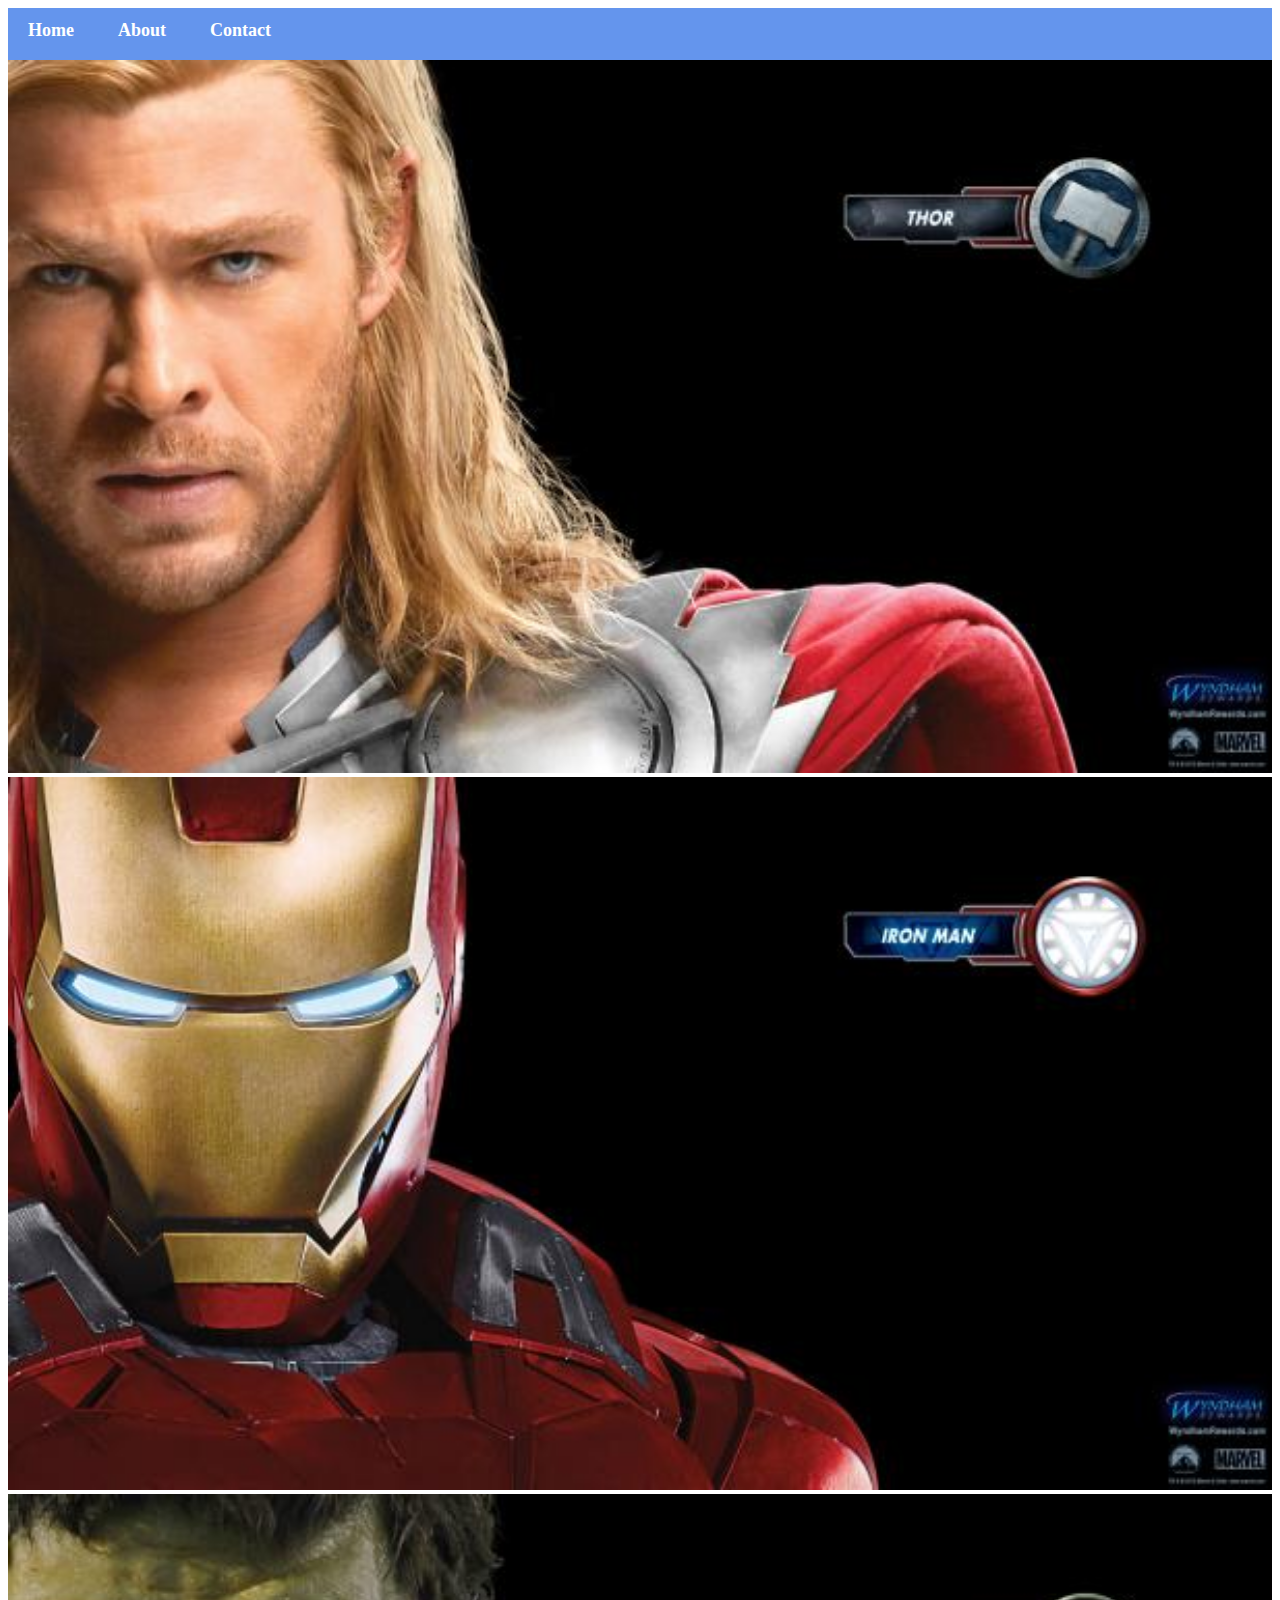
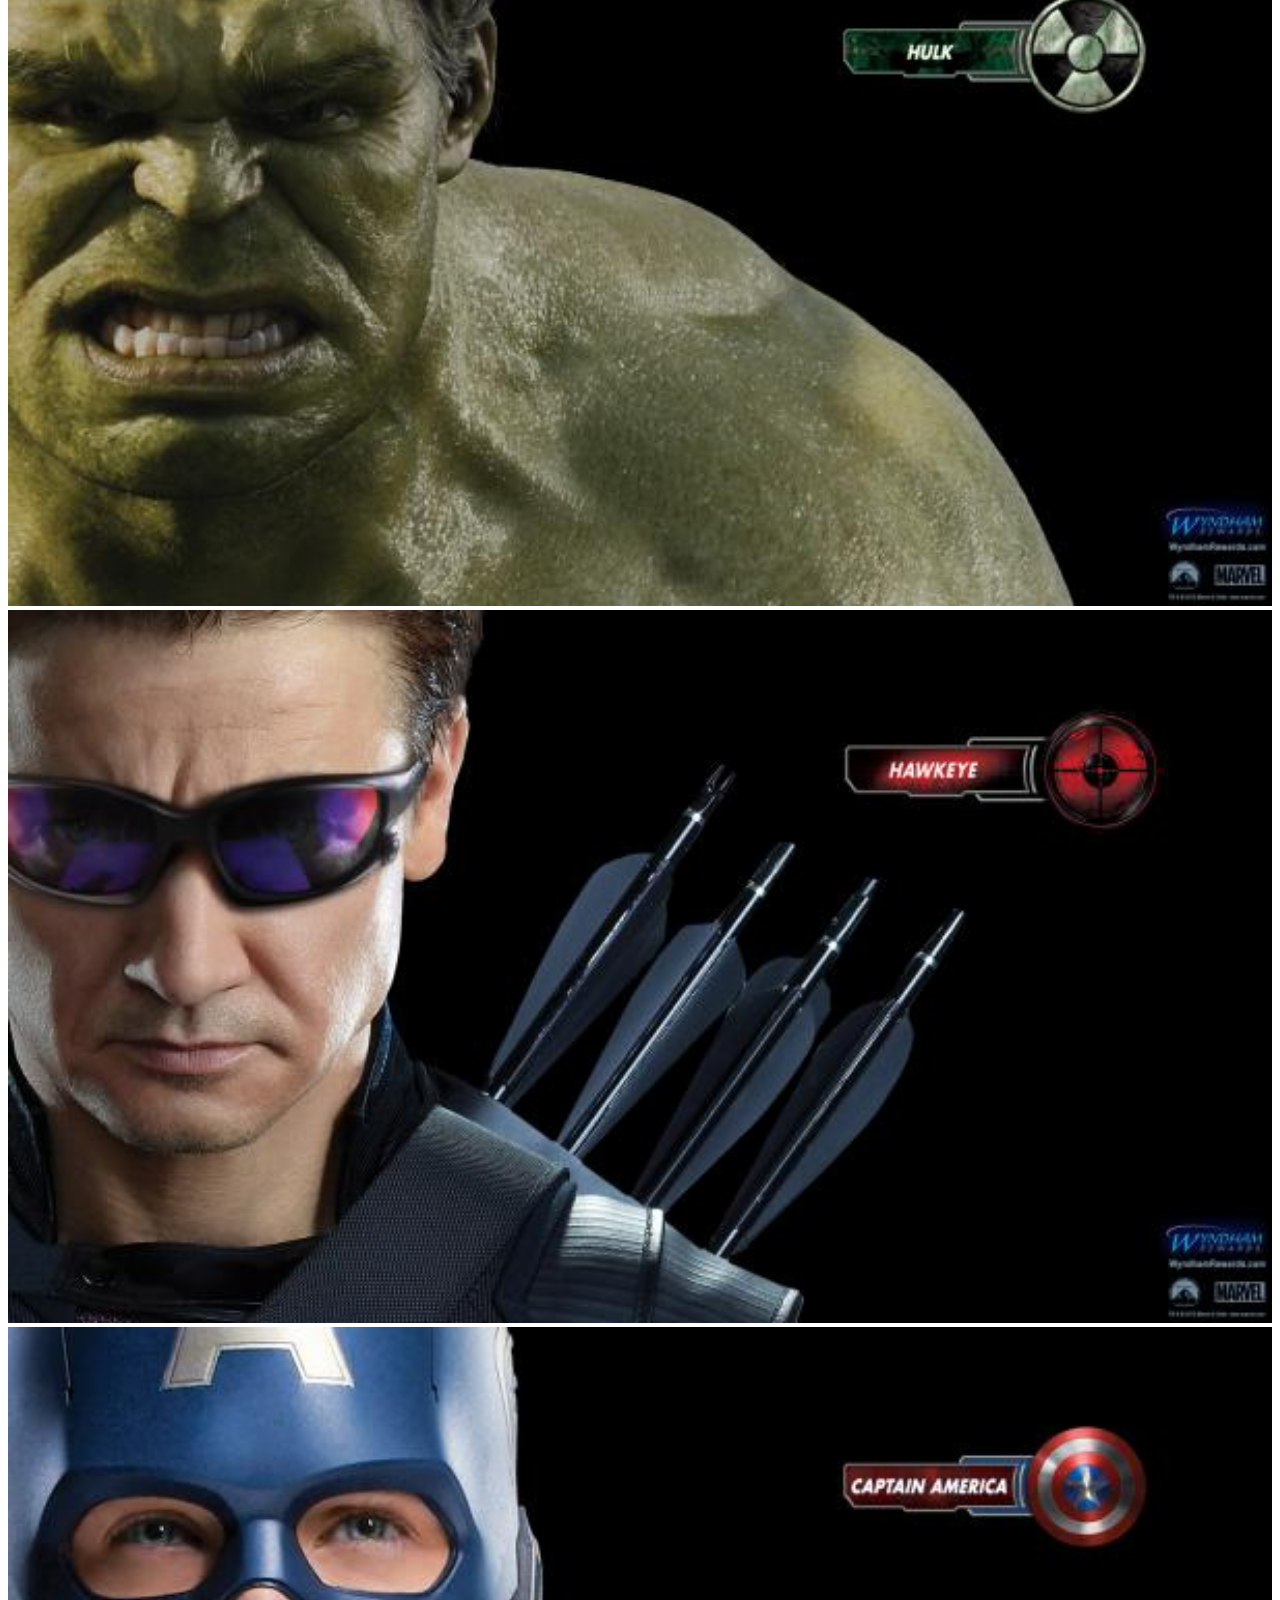
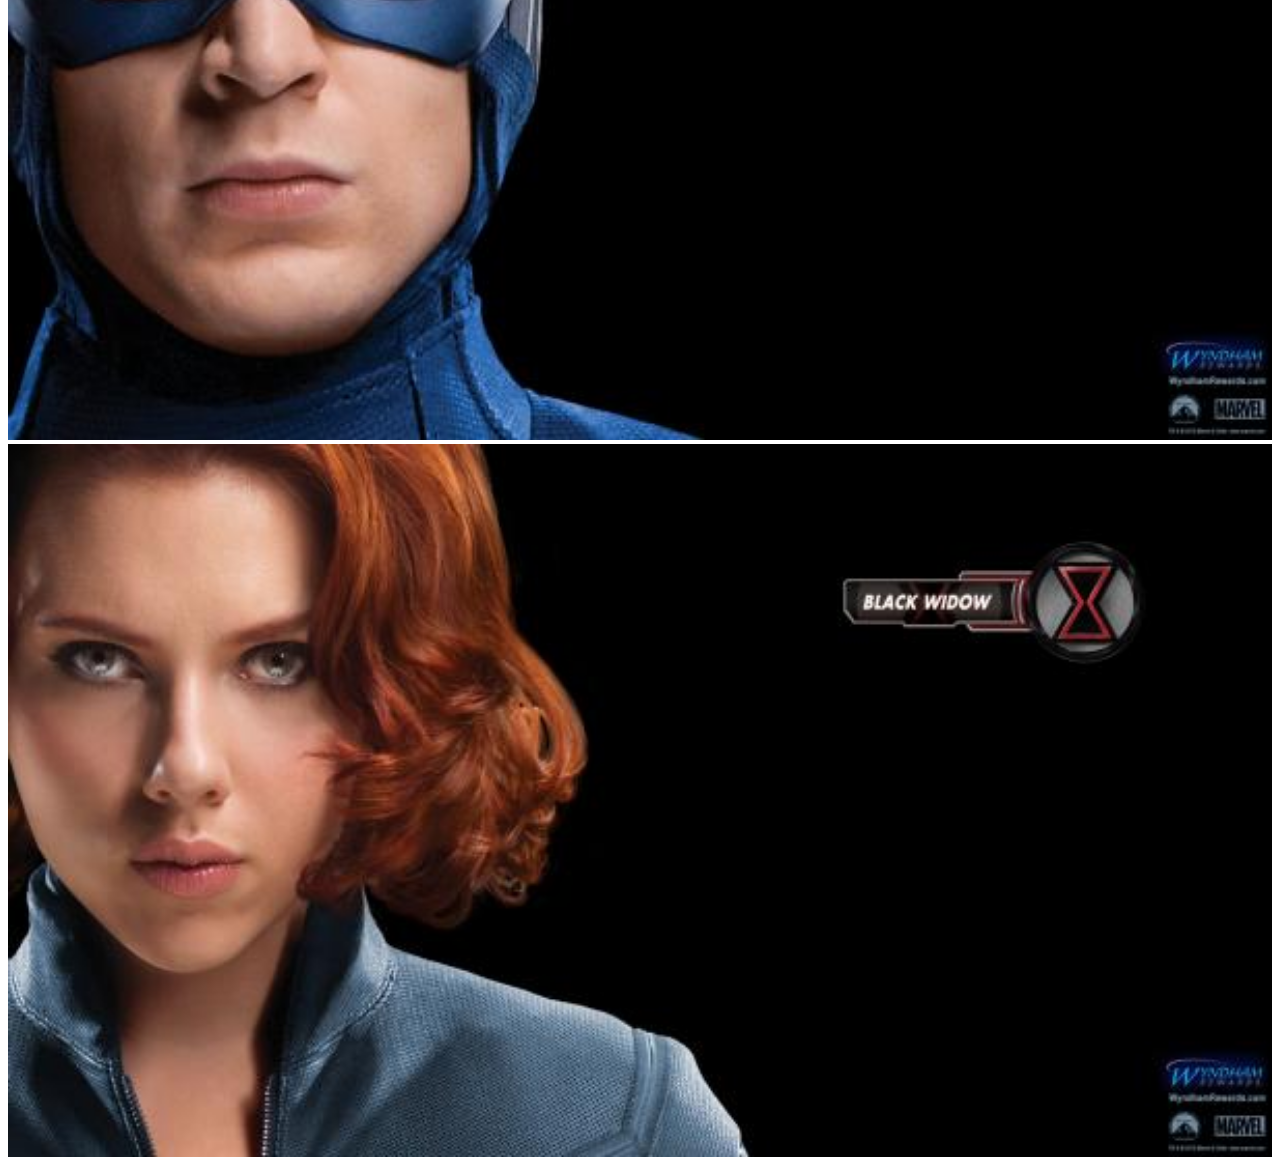
<file: Avengers/index.html>
<!DOCTYPE html>
<html>
  <head>
    <meta charset="UTF-8" />
    <title>Avengers App</title>
    <link rel="stylesheet" href="style.css" />
  </head>
  <body>
    <div id="menu">
      <a href="index.html">Home</a>
      <a href="about.html">About</a>
      <a href="contact.html">Contact</a>
    </div>
    <div class="gallary">
      <a href="avenger-1.html"><img src="images/avengers_01.jpg" /></a>
      <a href="avenger-2.html"><img src="images/avengers_02.jpg" /></a>
      <a href="avenger-3.html"><img src="images/avengers_03.jpg" /></a>
      <a href="avenger-4.html"><img src="images/avengers_04.jpg" /></a>
      <a href="avenger-5.html"><img src="images/avengers_05.jpg" /></a>
      <a href="avenger-6.html"><img src="images/avengers_06.jpg" /></a>
    </div>
  </body>
</html>
</file>
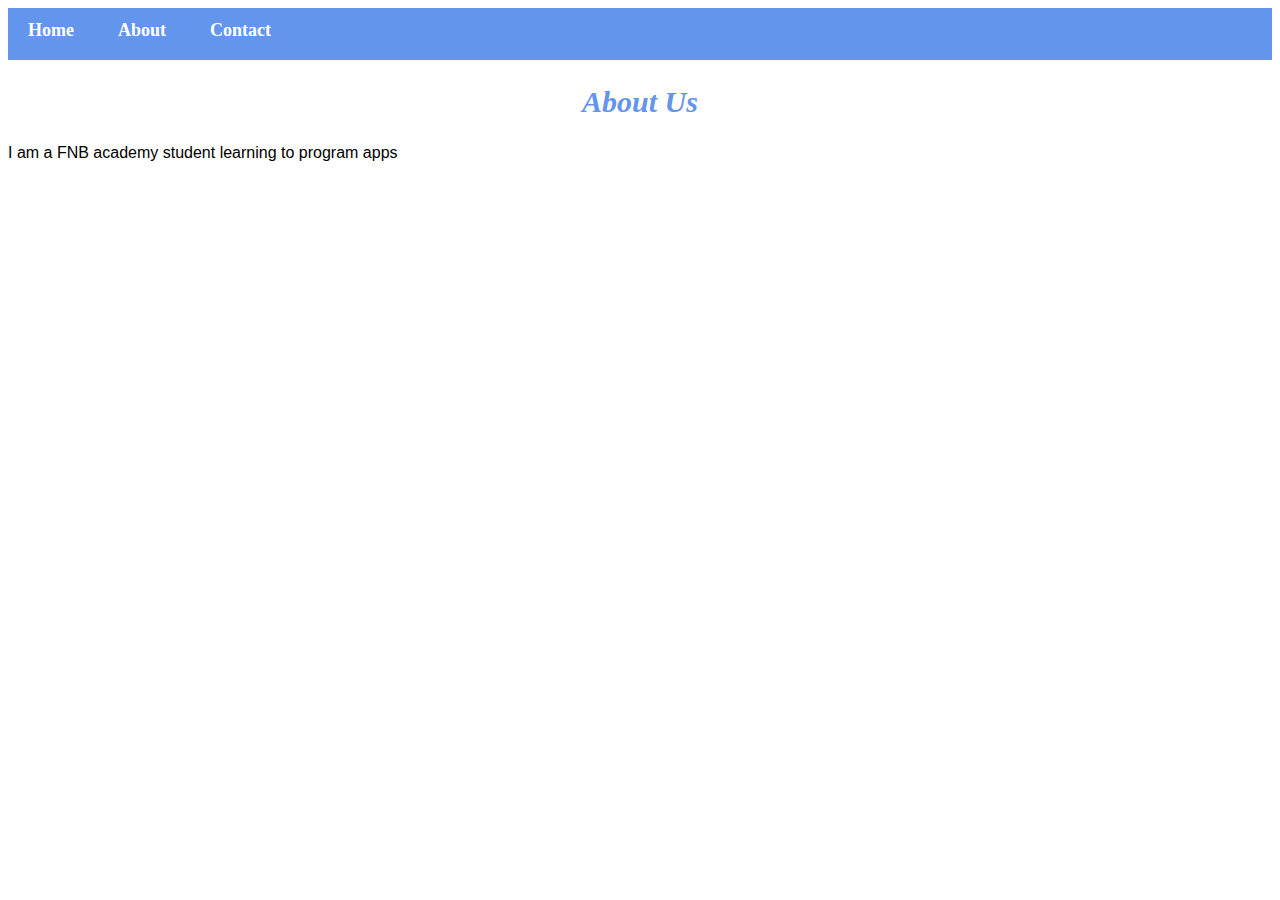
<file: Avengers/about.html>
<!DOCTYPE html>
<html>
<head>
    <meta charset="UTF-8" />
    <title>About</title>
    <link rel="stylesheet" href="style.css">
</head>
<body>
    <div id="menu">
        <a href="index.html">Home</a>
        <a href="about.html">About</a>
        <a href="contact.html">Contact</a>
    </div>

    <h2>About Us</h2>
    <p>I am a FNB academy student learning to program apps</p>
</body>
</html>
</file>
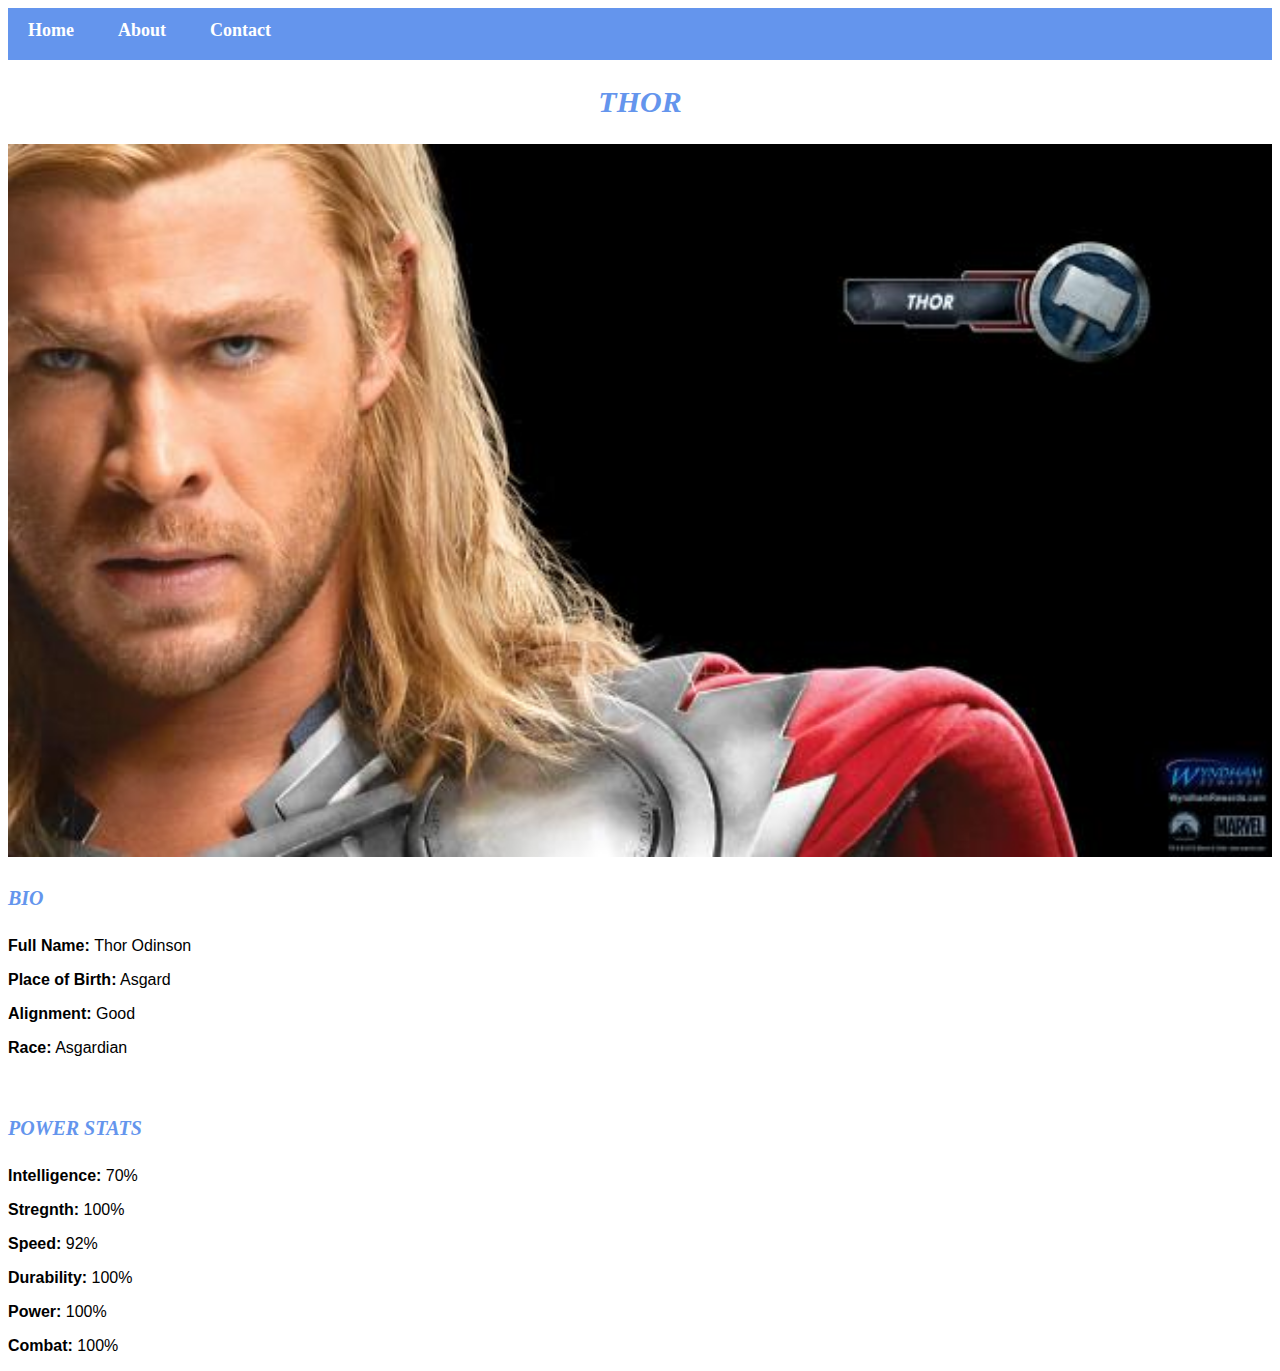
<file: Avengers/avenger-1.html>
<!DOCTYPE html>
<html>
<head>
    <meta charset="UTF-8" />
    <title>Thor</title>
    <link rel="stylesheet" href="style.css">
</head>
<body>
    <div id="menu">
        <a href="index.html">Home</a>
        <a href="about.html">About</a>
        <a href="contact.html">Contact</a>
    </div>
    <h2>THOR</h2>

    <div class="gallary">
        <img src="images/avengers_01.jpg"/>
    </div>
    <h4>BIO</h4>
    <p><b>Full Name: </b>  Thor Odinson</p>
    <p><b>Place of Birth:</b>  Asgard</p>
    <p><b>Alignment:</b>   Good</p>
    <p><b>Race:</b>    Asgardian</p>
    <br/>
    <h4>POWER STATS</h4>
    <p><b>Intelligence:</b>    70%</p>
    <p><b>Stregnth:</b>    100%</p>
    <p><b>Speed:</b>   92%</p>
    <p><b>Durability:</b>  100%</p>
    <p><b>Power:</b>   100%</p>
    <p><b>Combat:</b>  100%</p>
</body>
</html>
</file>
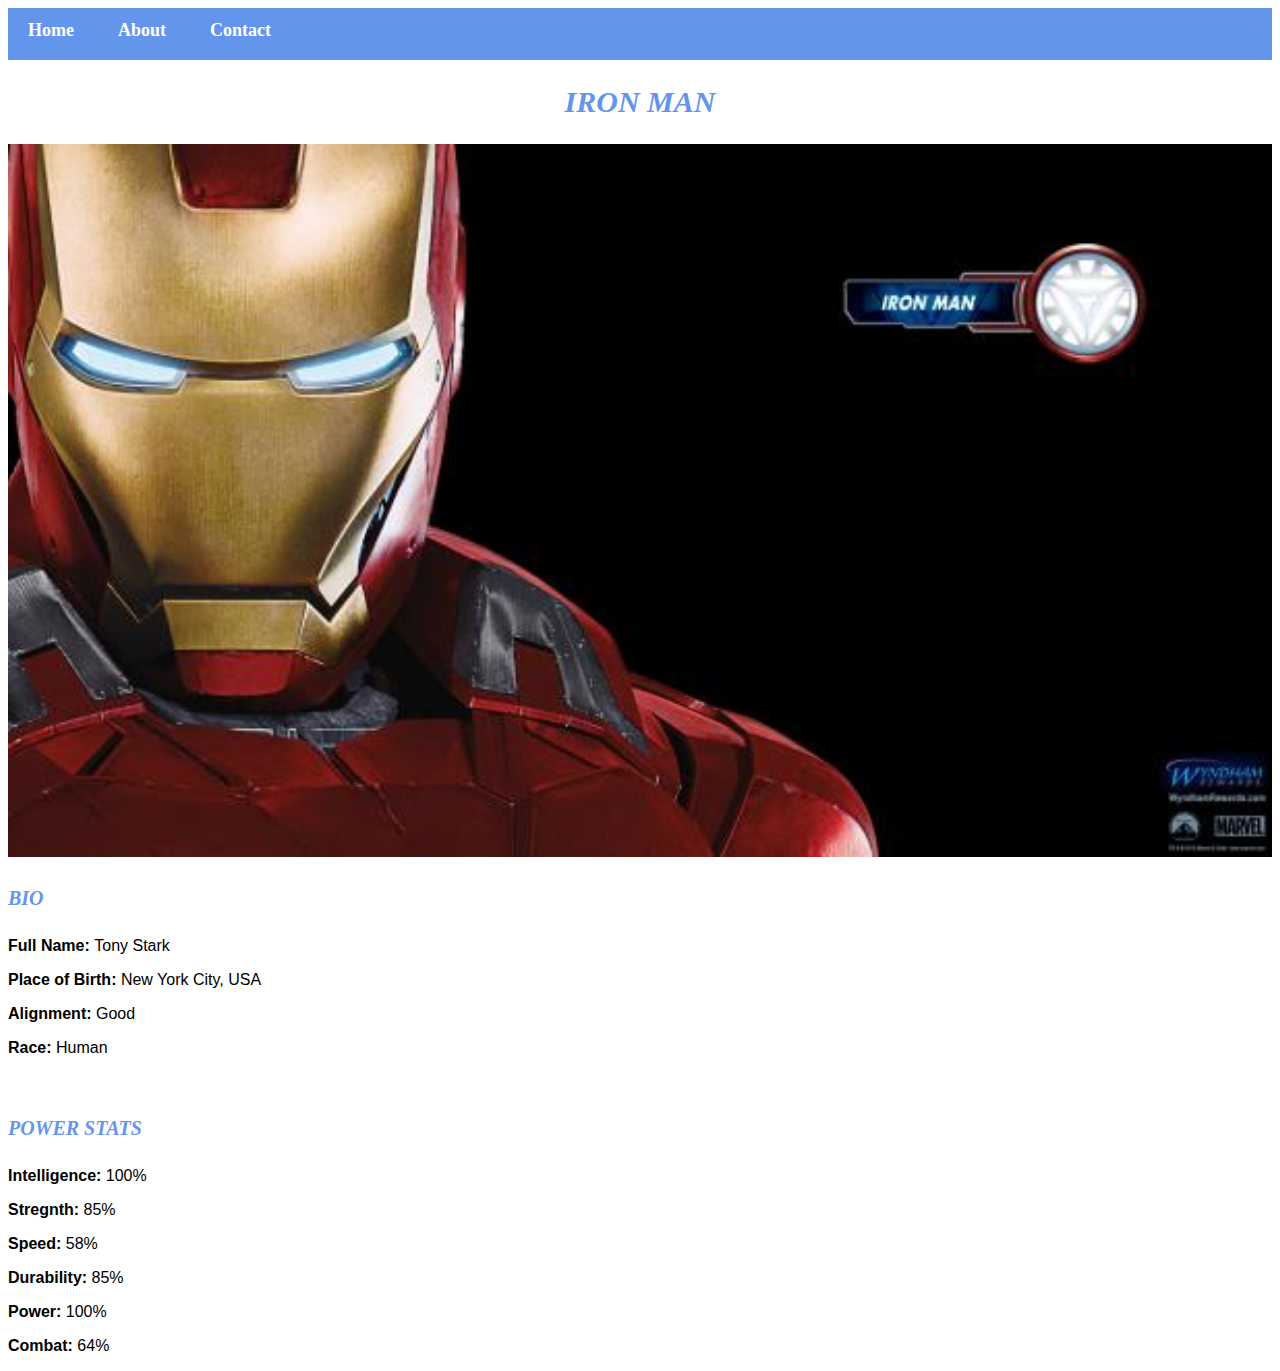
<file: Avengers/avenger-2.html>
<!DOCTYPE html>
<html>
<head>
    <meta charset="UTF-8" />
    <title>Iron Man</title>
    <link rel="stylesheet" href="style.css">
</head>
<body>
    <div id="menu">
        <a href="index.html">Home</a>
        <a href="about.html">About</a>
        <a href="contact.html">Contact</a>
    </div>
    <h2>IRON MAN</h2>
    <div class="gallary">
        <img src="images/avengers_02.jpg"/>
    </div>
   <h4>BIO</h4>
    <p><b>Full Name: </b>  Tony Stark</p>
    <p><b>Place of Birth:</b>  New York City, USA</p>
    <p><b>Alignment:</b>   Good</p>
    <p><b>Race:</b>    Human</p>
    <br/>
    <h4>POWER STATS</h4>
    <p><b>Intelligence:</b>    100%</p>
    <p><b>Stregnth:</b>    85%</p>
    <p><b>Speed:</b>   58%</p>
    <p><b>Durability:</b>  85%</p>
    <p><b>Power:</b>   100%</p>
    <p><b>Combat:</b>  64%</p>
</body>
</html>
</file>
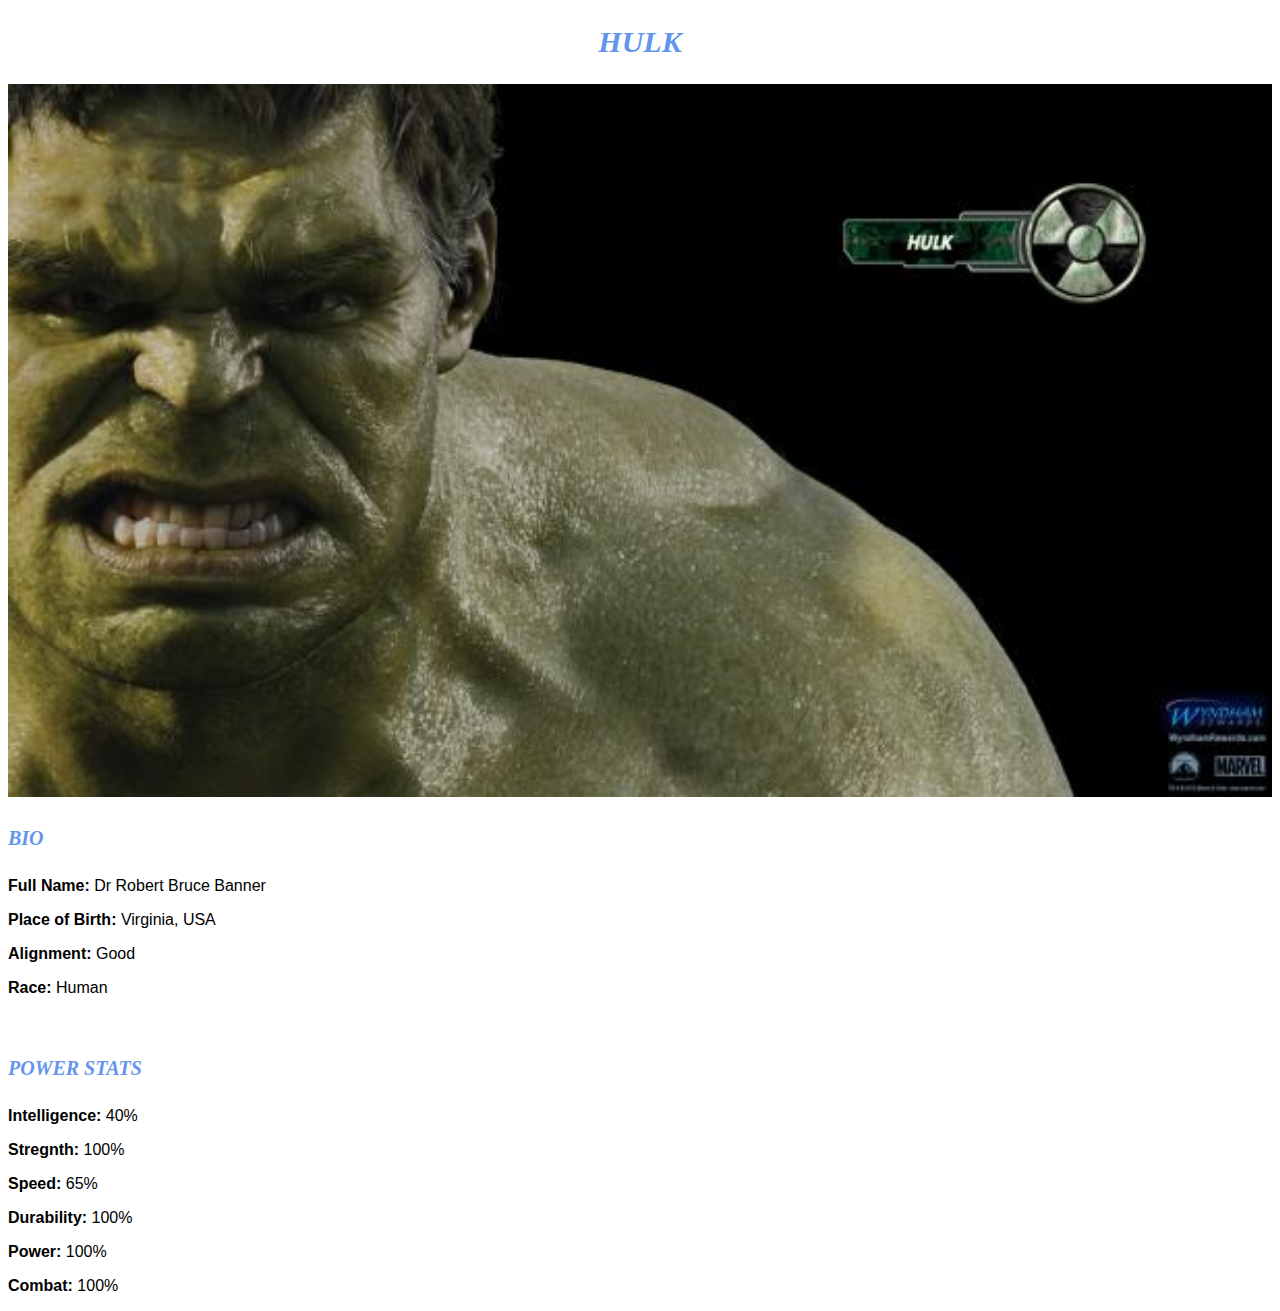
<file: Avengers/avenger-3.html>
<!DOCTYPE html>
<html>
<head>
    <meta charset="UTF-8" />
    <title>Hulk</title>
    <link rel="stylesheet" href="style.css">
</head>
<body>
    <h2>HULK</h2>
    <div class="gallary">
        <img src="images/avengers_03.jpg"/>
    </div>
    <h4>BIO</h4>
    <p><b>Full Name: </b>  Dr Robert Bruce Banner</p>
    <p><b>Place of Birth:</b>  Virginia, USA</p>
    <p><b>Alignment:</b>   Good</p>
    <p><b>Race:</b>    Human</p>
    <br/>
    <h4>POWER STATS</h4>
    <p><b>Intelligence:</b>    40%</p>
    <p><b>Stregnth:</b>    100%</p>
    <p><b>Speed:</b>   65%</p>
    <p><b>Durability:</b>  100%</p>
    <p><b>Power:</b>   100%</p>
    <p><b>Combat:</b>  100%</p>
</body>
</html>
</file>
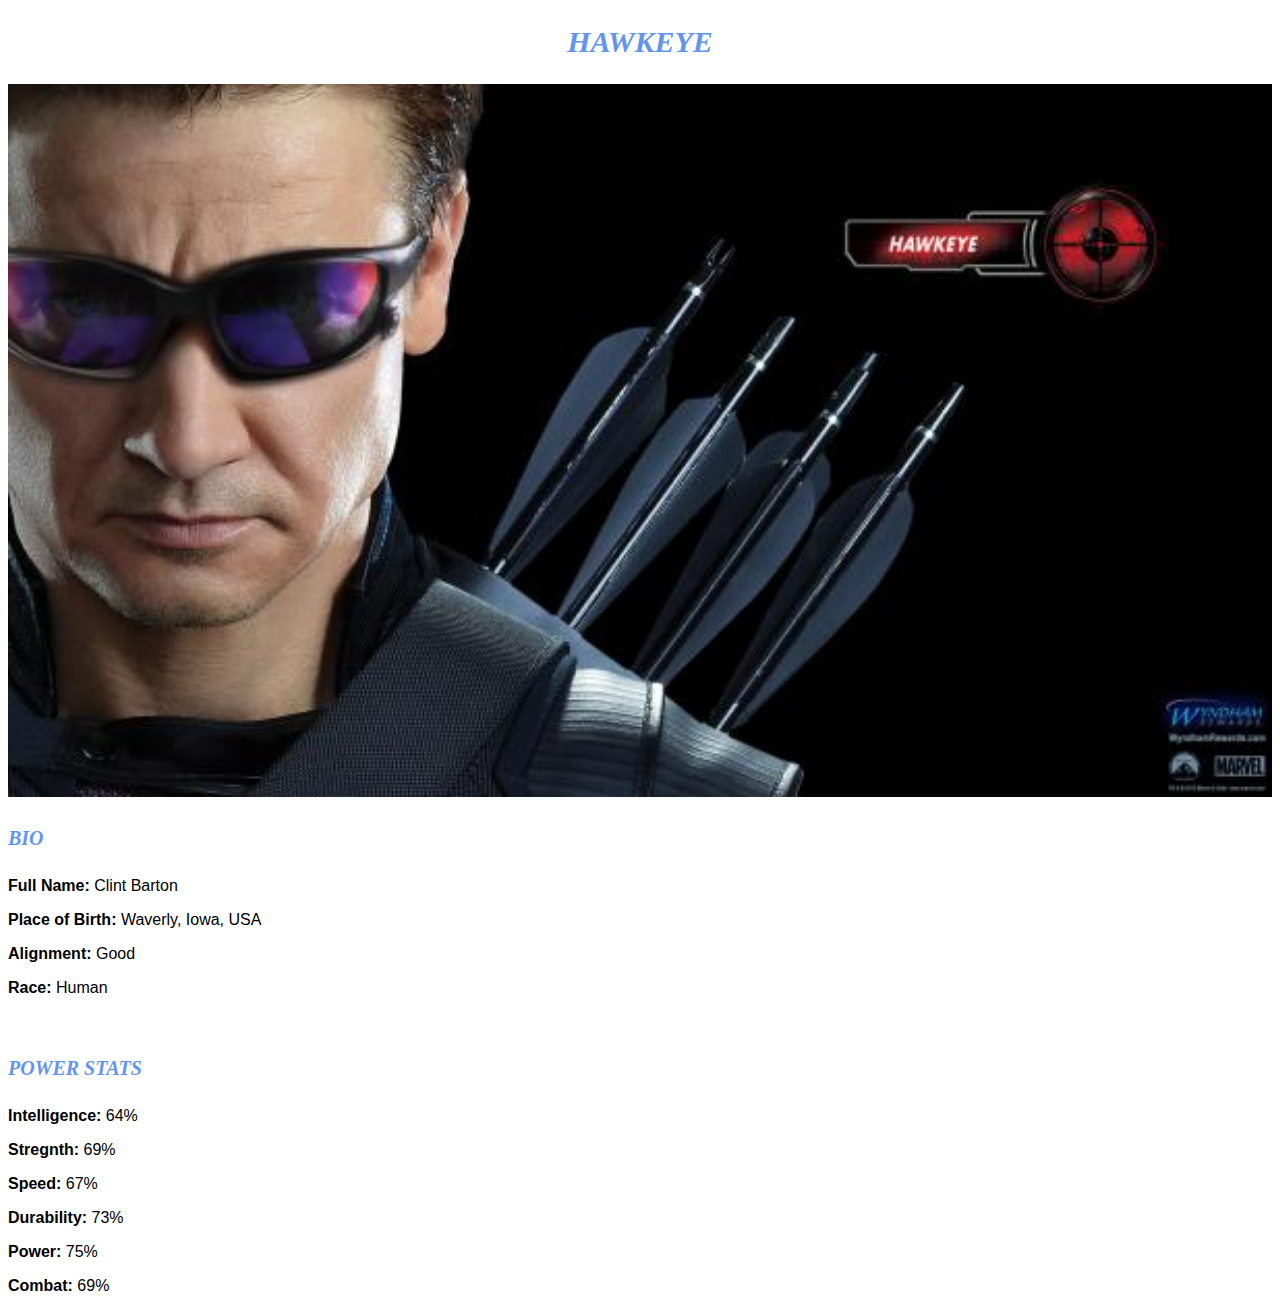
<file: Avengers/avenger-4.html>
<!DOCTYPE html>
<html>
<head>
    <meta charset="UTF-8" />
    <title>Hawkeye</title>
    <link rel="stylesheet" href="style.css">
</head>
<body>
    <h2>HAWKEYE</h2>
    <div class="gallary">
        <img src="images/avengers_04.jpg"/>
    </div>
    <h4>BIO</h4>
    <p><b>Full Name: </b>  Clint Barton</p>
    <p><b>Place of Birth:</b>  Waverly, Iowa, USA</p>
    <p><b>Alignment:</b>   Good</p>
    <p><b>Race:</b>    Human</p>
    <br/>
    <h4>POWER STATS</h4>
    <p><b>Intelligence:</b>    64%</p>
    <p><b>Stregnth:</b>    69%</p>
    <p><b>Speed:</b>   67%</p>
    <p><b>Durability:</b>  73%</p>
    <p><b>Power:</b>   75%</p>
    <p><b>Combat:</b>  69%</p>
</body>
</html>
</file>
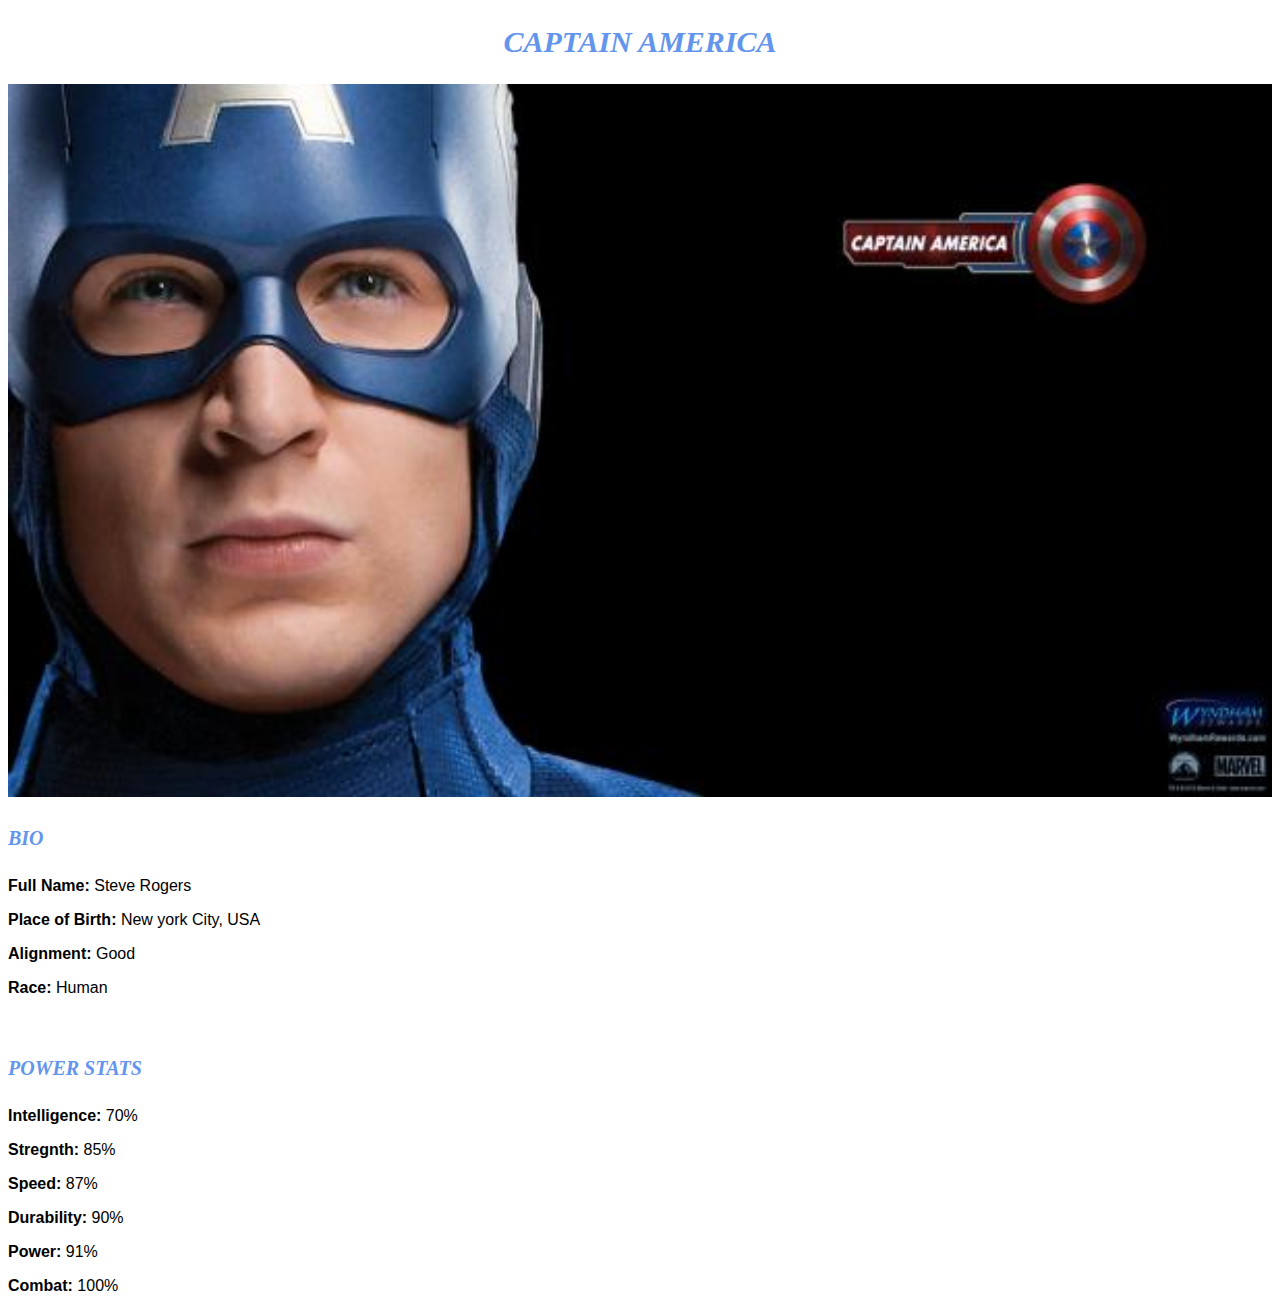
<file: Avengers/avenger-5.html>
<!DOCTYPE html>
<html>
<head>
    <meta charset="UTF-8" />
    <title>Captain America</title>
    <link rel="stylesheet" href="style.css">
</head>
<body>
    <h2>CAPTAIN AMERICA</h2>
    <div class="gallary">
        <img src="images/avengers_05.jpg"/>
    </div>
    <h4>BIO</h4>
    <p><b>Full Name: </b>  Steve Rogers</p>
    <p><b>Place of Birth:</b>  New york City, USA</p>
    <p><b>Alignment:</b>   Good</p>
    <p><b>Race:</b>    Human</p>
    <br/>
    <h4>POWER STATS</h4>
    <p><b>Intelligence:</b>    70%</p>
    <p><b>Stregnth:</b>    85%</p>
    <p><b>Speed:</b>   87%</p>
    <p><b>Durability:</b>  90%</p>
    <p><b>Power:</b>   91%</p>
    <p><b>Combat:</b>  100%</p>
</body>
</html>
</file>
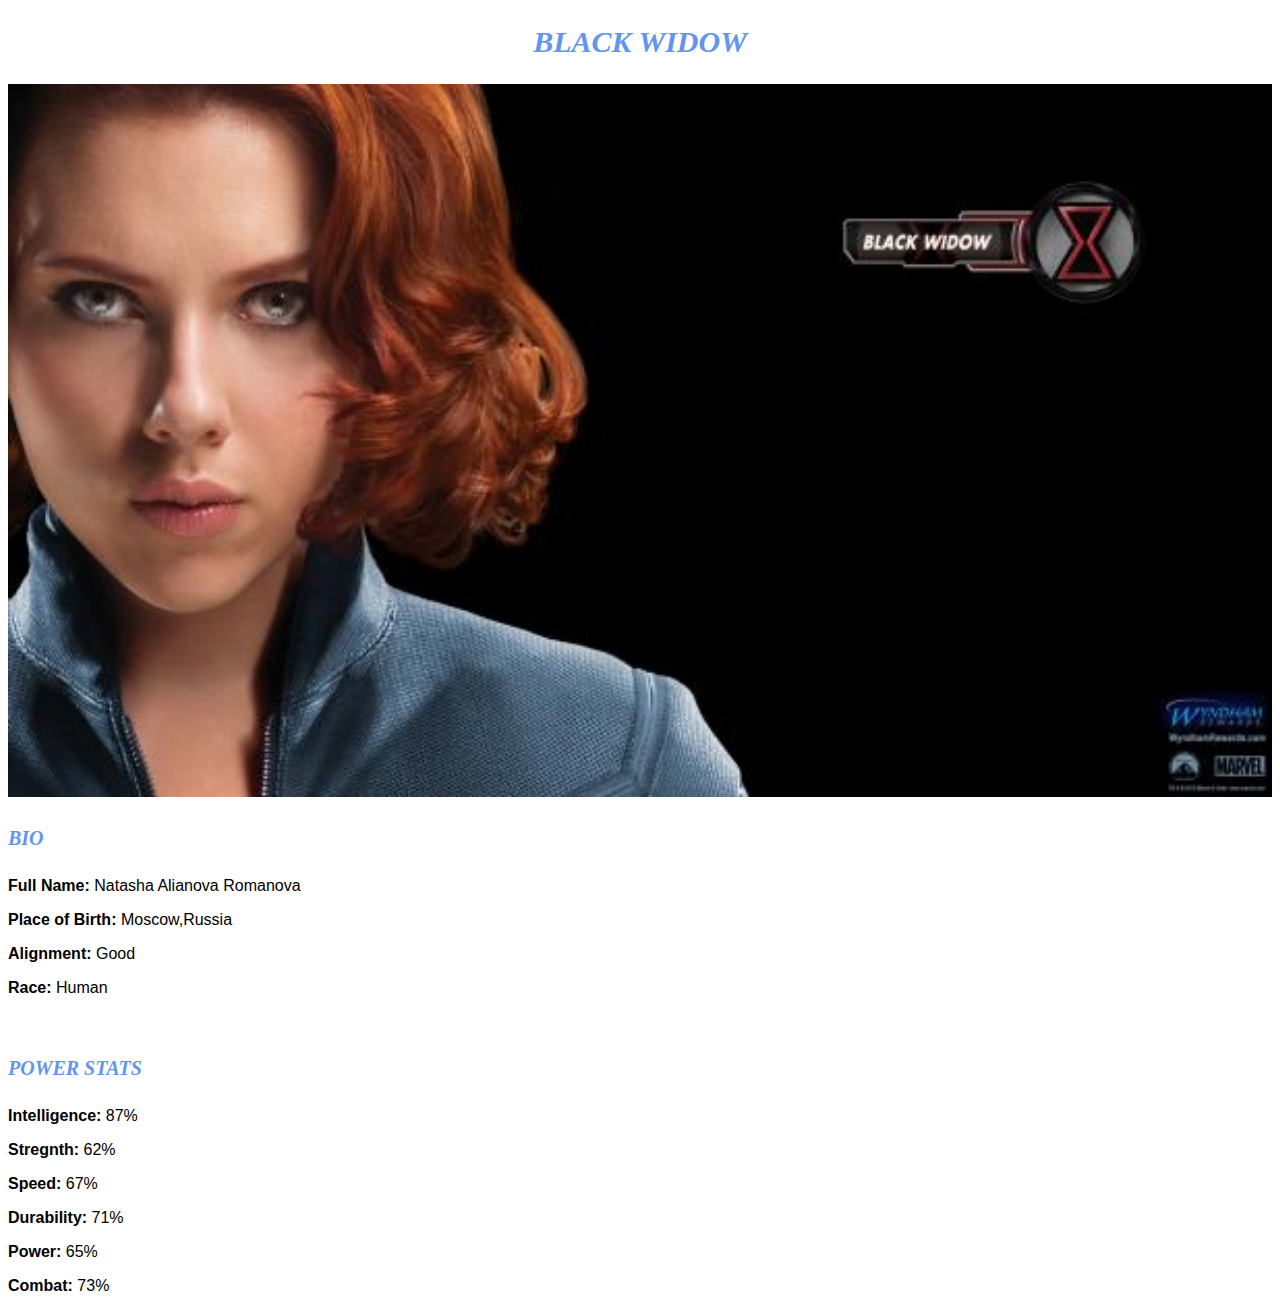
<file: Avengers/avenger-6.html>
<!DOCTYPE html>
<html>
<head>
    <meta charset="UTF-8" />
    <title>Black Widow</title>
    <link rel="stylesheet" href="style.css">
</head>
<body>
    <h2>BLACK WIDOW</h2>
    <div class="gallary">
        <img src="images/avengers_06.jpg"/>
    </div>
    <h4>BIO</h4>
    <p><b>Full Name: </b>  Natasha Alianova Romanova</p>
    <p><b>Place of Birth:</b>  Moscow,Russia</p>
    <p><b>Alignment:</b>   Good</p>
    <p><b>Race:</b>    Human</p>
    <br/>
    <h4>POWER STATS</h4>
    <p><b>Intelligence:</b>    87%</p>
    <p><b>Stregnth:</b>    62%</p>
    <p><b>Speed:</b>   67%</p>
    <p><b>Durability:</b>  71%</p>
    <p><b>Power:</b>   65%</p>
    <p><b>Combat:</b>  73%</p>
</body>
</html>
</file>
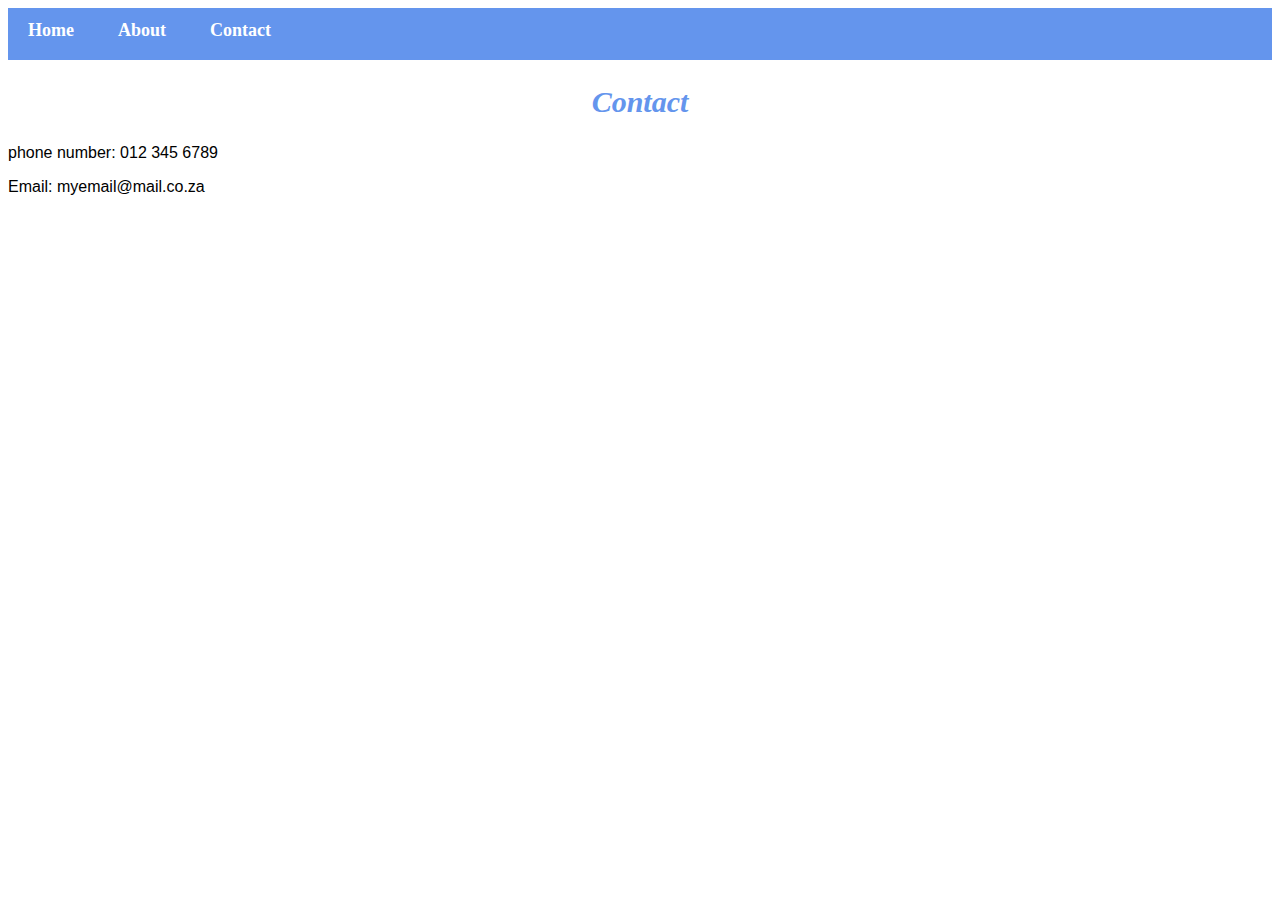
<file: Avengers/contact.html>
<!DOCTYPE html>
<html>
<head>
    <meta charset="UTF-8" />
    <title>Contact</title>
    <link rel="stylesheet" href="style.css">
</head>
<body>
    <div id="menu">
        <a href="index.html">Home</a>
        <a href="about.html">About</a>
        <a href="contact.html">Contact</a>
    </div>

    <h2>Contact</h2>
    <p>phone number: 012 345 6789</p>
    <p>Email: myemail@mail.co.za</p>
</body>
</html>
</file>
<file: Avengers/style.css>
.gallary img{
    width: 100%;
}
h2{
    font-family: impact, fantasy;
    text-align: center;
    font-size: 30px;
    color: cornflowerblue;
    font-style: italic;
}
h4{
    font-family: impact, fantasy;
    font-size: 20px;
    color: cornflowerblue;
    font-style: italic;
}
p{
    font-family: Arial, Helvetica, sans-serif;
}

#menu{
    width: 100%;
    height: 40px;
    background-color: cornflowerblue;
    padding-top: 12px;
}
#menu a{
    color: white;
    font: Helvetica;
    font-size: 18px;
    text-decoration: none;
    font-weight: 800;

    padding-left: 20px;
    padding-right: 20px;

}
#menu a:hover{
    color: #5077bd;
}
</file>
